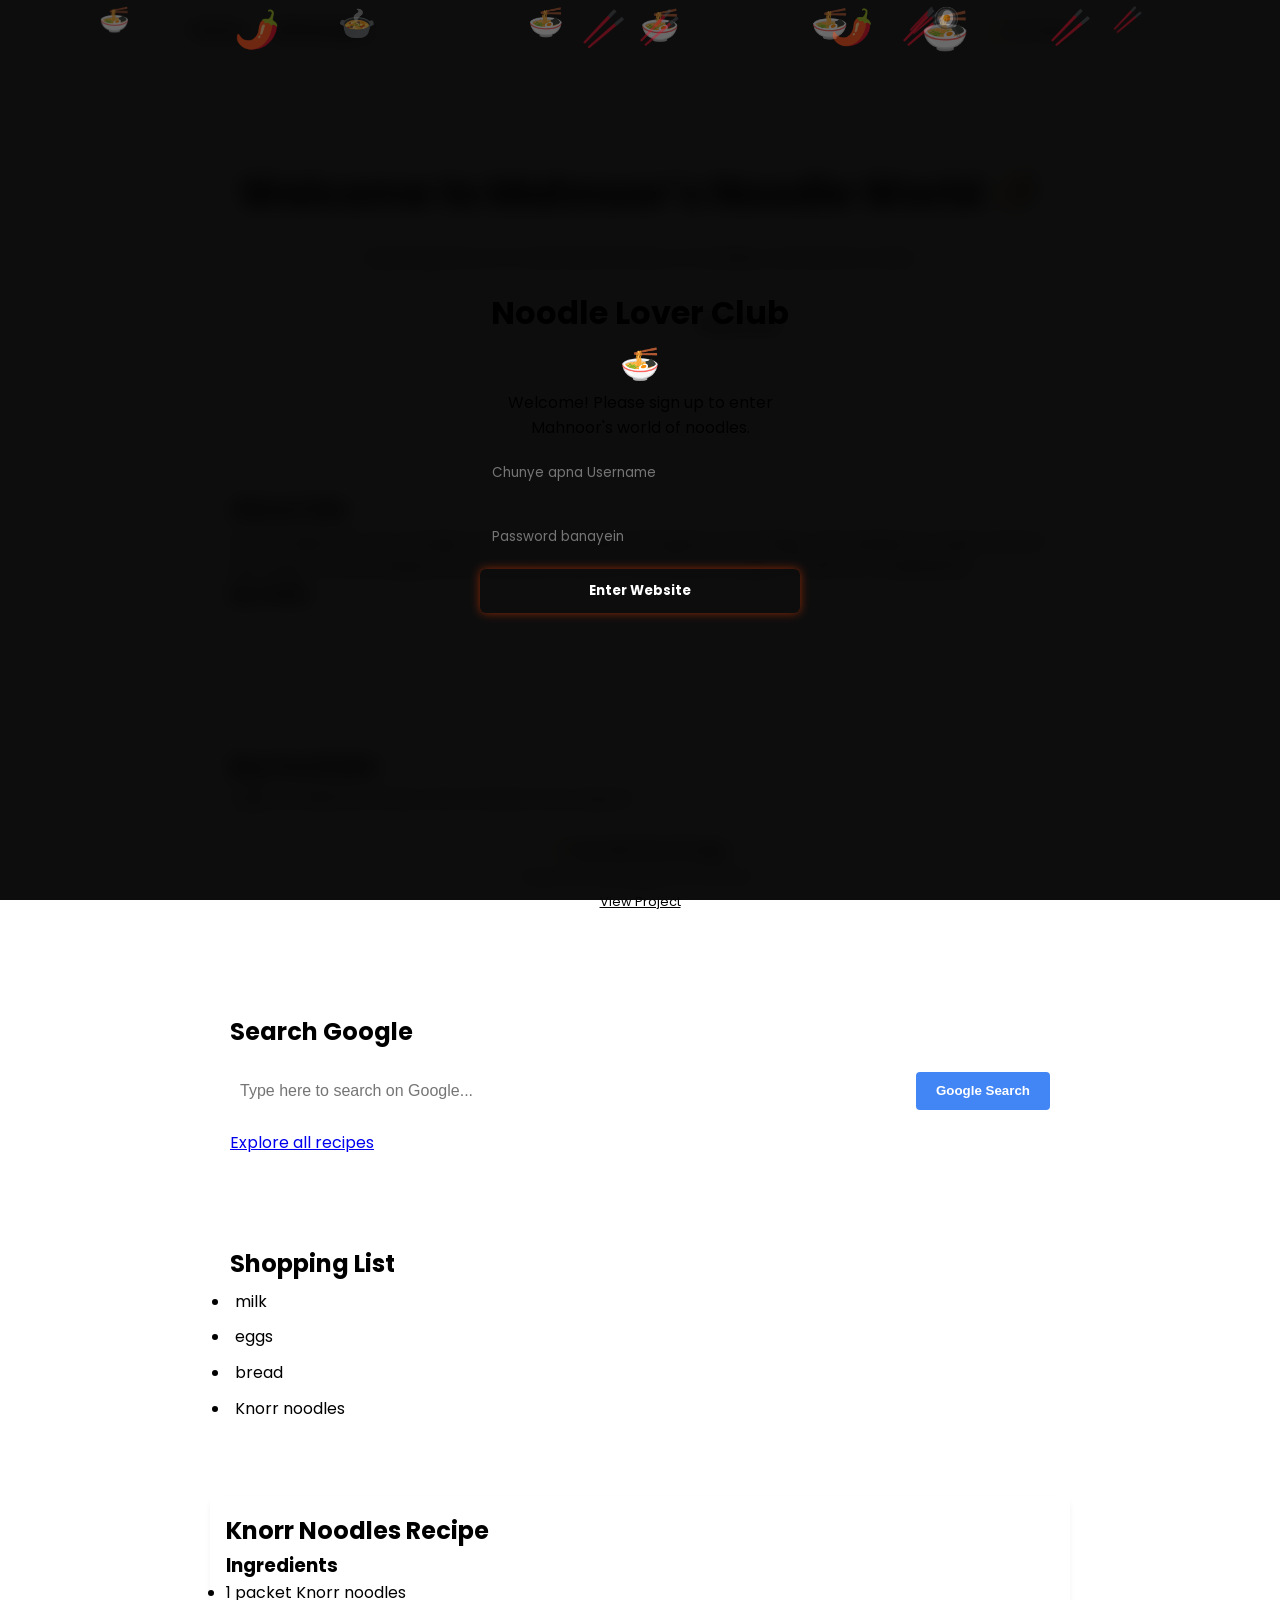
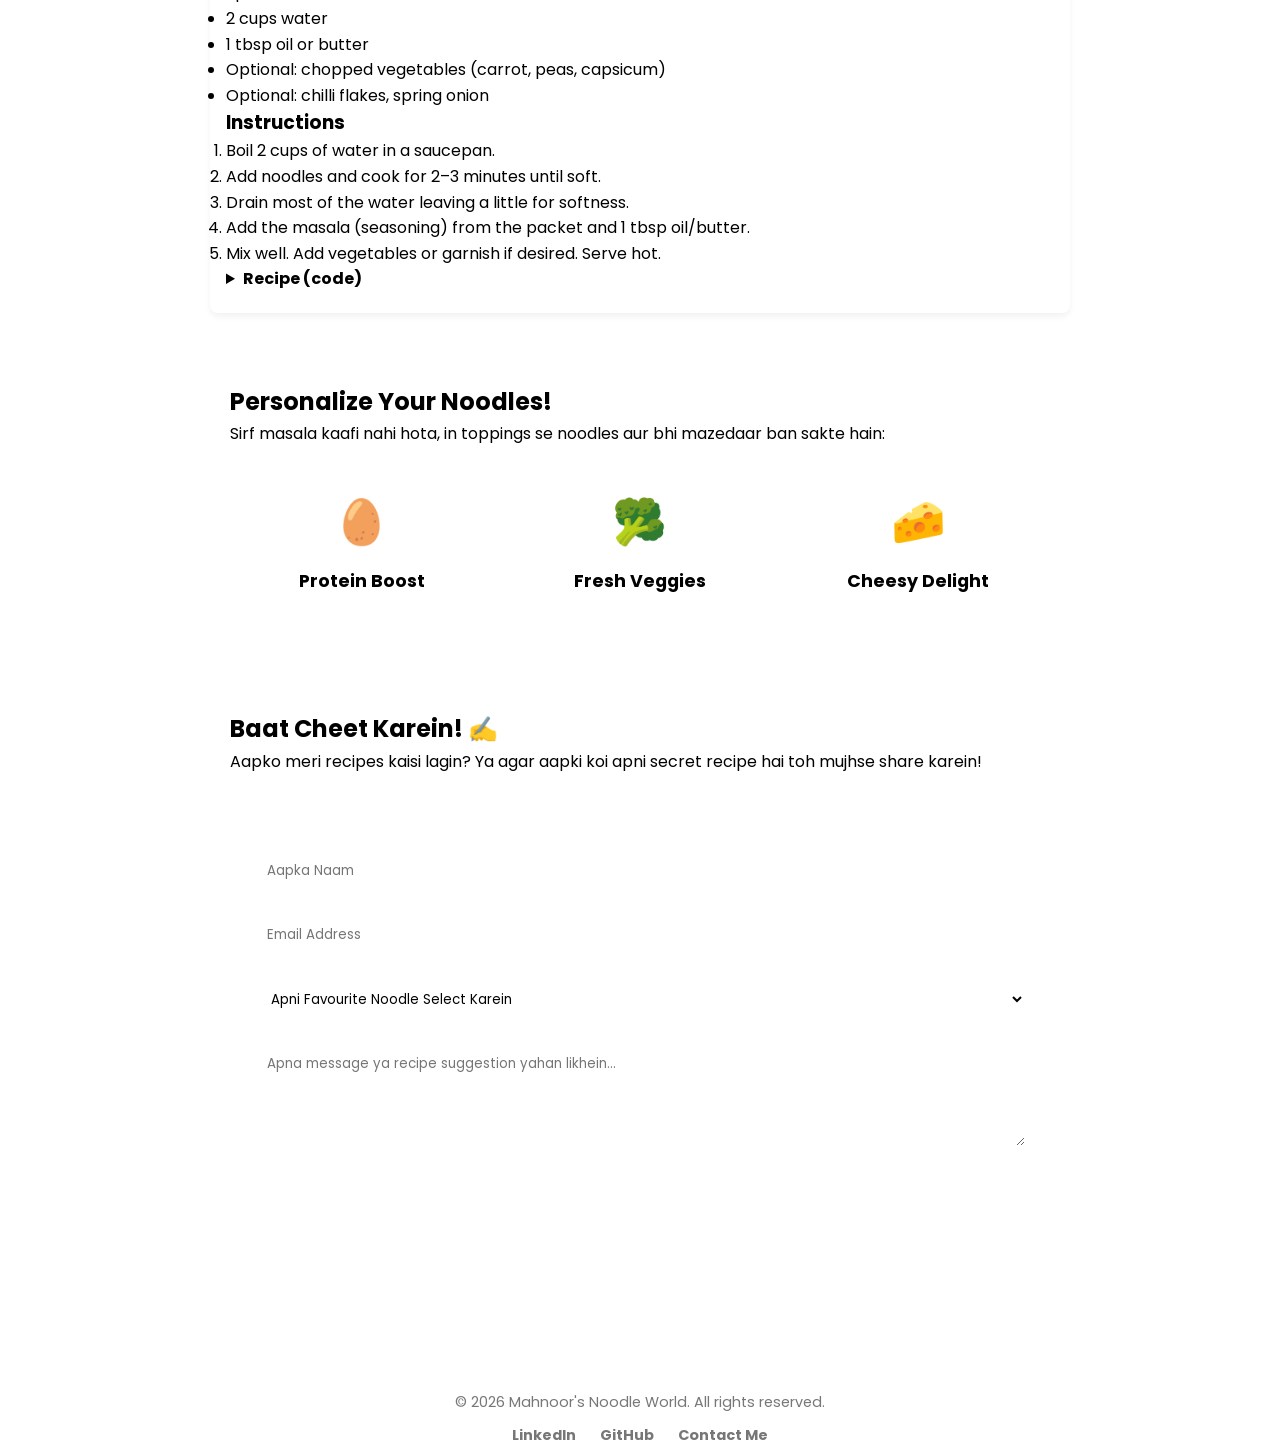
<file: index.html>
<!DOCTYPE html>
<html lang="en">
<head>
    <meta charset="UTF-8">
    <meta name="viewport" content="width=device-width, initial-scale=1.0">
    <meta name="description" content="Explore Mahnoor's web development journey, portfolio projects, and a curated collection of world-famous noodle recipes.">
    <title>Mahnoor's Noodle World | Home</title>
    <link href="https://fonts.googleapis.com/css2?family=Poppins:wght@300;400;600;700&display=swap" rel="stylesheet">
    <link rel="stylesheet" href="style.css">
</head>
<body>
  <!-- Entry Sign Up Wall -->
  <div id="signup-wall" class="wall-overlay">
    <div class="wall-content">
      <h1>Noodle Lover Club 🍜</h1>
      <p>Welcome! Please sign up to enter Mahnoor's world of noodles.</p>
      <form id="signup-form" class="wall-form">
        <input type="text" id="username-input" placeholder="Chunye apna Username" required>
        <input type="password" id="password-input" placeholder="Password banayein" required>
        <button type="submit" class="glow-on-hover">Enter Website</button>
      </form>
    </div>
  </div>
  <header>
    <nav class="main-nav">
      <div class="nav-links">
        <a href="index.html" class="active">Home</a>
        <a href="page2.html">All Recipes</a>
      </div>
      <button id="dark-mode-toggle">🌙 Dark Mode</button>
    </nav>
  </header>

  <main>
    <section class="hero">
      <div class="hero-content">
        <h1>Welcome to Mahnoor's Noodle World 🍜</h1>
        <p>Exploring the art of code and the flavor of noodles, one bowl at a time.</p>
        <div class="hero-btns">
          <a href="page2.html" class="cta-btn">Explore Recipes</a>
          <a href="#about" class="secondary-btn">About Me</a>
        </div>
      </div>
    </section>

    <div class="container">
      <section id="about" class="content-section">
        <h2>About Me</h2>
        <p>Hi, I am Mahnoor! I'm a student who loves to code and explore new things. This website is a place where I document my learning journey and share some of my favorite recipes. Thanks for stopping by!</p>
        
        <h3>My Skills</h3>
        <div class="skills-container">
          <span class="skill-tag">HTML5</span>
          <span class="skill-tag">CSS3</span>
          <span class="skill-tag">JavaScript</span>
          <span class="skill-tag">UI Design</span>
        </div>
      </section>

      <section id="projects" class="content-section">
        <h2>My Portfolio</h2>
        <p>Logon ko dikhane ke liye mere banaye hue projects:</p>
        <div class="skills-container" style="display: grid; grid-template-columns: repeat(auto-fit, minmax(150px, 1fr)); gap: 15px;">
          <div style="border: 1px solid var(--hr-color); padding: 10px; border-radius: 8px; text-align: center;">
            <strong style="display: block; margin-bottom: 5px;">🍜 Noodle World App</strong>
            <p style="font-size: 0.8em;">Responsive web app for food lovers.</p>
            <a href="page2.html" style="font-size: 0.8em; color: var(--accent-color);">View Project</a>
          </div>
          <!-- Aap yahan aur projects bhi add kar sakti hain -->
        </div>
      </section>

      <section id="google-search" class="content-section search-highlight">
        <h2>Search Google</h2>
      <form action="https://www.google.com/search" method="GET" target="_blank" class="search-box">
        <input type="text" name="q" placeholder="Type here to search on Google..." required>
        <button type="submit" class="google-btn">Google Search</button>
      </form>
       <p><a href="page2.html" style="margin-top: 15px; display: block;">Explore all recipes</a></p>
    </section>

      <section class="content-section">
        <h2>Shopping List</h2>
        <ul id="interactive-list">
          <li>milk</li>
          <li>eggs</li>
          <li>bread</li>
          <li>Knorr noodles</li>
        </ul>
      </section>

      <section class="recipe content-section" id="knorr-recipe">
      <h2>Knorr Noodles Recipe</h2>
      <h3>Ingredients</h3>
      <ul>
        <li>1 packet Knorr noodles</li>
        <li>2 cups water</li>
        <li>1 tbsp oil or butter</li>
        <li>Optional: chopped vegetables (carrot, peas, capsicum)</li>
        <li>Optional: chilli flakes, spring onion</li>
      </ul>
      <h3>Instructions</h3>
      <ol>
        <li>Boil 2 cups of water in a saucepan.</li>
        <li>Add noodles and cook for 2–3 minutes until soft.</li>
        <li>Drain most of the water leaving a little for softness.</li>
        <li>Add the masala (seasoning) from the packet and 1 tbsp oil/butter.</li>
        <li>Mix well. Add vegetables or garnish if desired. Serve hot.</li>
      </ol>
      <details>
        <summary>Recipe (code)</summary>
        <pre class="code" id="recipeCode">{
    "name": "Knorr Noodles",
    "servings": 1,
    "ingredients": ["1 packet Knorr noodles","2 cups water","1 tbsp oil","optional vegetables"],
    "steps": [
      "Boil water",
      "Add noodles and cook 2-3 minutes",
      "Drain leaving little water",
      "Add masala and oil",
      "Mix and serve hot"
    ]
  }</pre>
        <button class="copy">Copy JSON</button>
      </details>
    </section>

      <section id="noodle-customization" class="content-section">
        <h2>Personalize Your Noodles!</h2>
      <p>Sirf masala kaafi nahi hota, in toppings se noodles aur bhi mazedaar ban sakte hain:</p>
      <div class="topping-grid">
        <details class="topping-card">
          <summary><span class="emoji">🥚</span> Protein Boost</summary>
          <div class="topping-content">
            <p>Ek boiled ya fried egg upar rakhne se taste double ho jata hai.</p>
          </div>
        </details>
        <details class="topping-card">
          <summary><span class="emoji">🥦</span> Fresh Veggies</summary>
          <div class="topping-content">
            <p>Shimla mirch (Capsicum) aur gajar se crunch add karein.</p>
          </div>
        </details>
        <details class="topping-card">
          <summary><span class="emoji">🧀</span> Cheesy Delight</summary>
          <div class="topping-content">
            <p>Garma garam noodles par cheese slice daal kar melt hone dein.</p>
          </div>
        </details>
      </div>
    </section>

      <section id="contact-section" class="content-section">
      <h2>Baat Cheet Karein! ✍️</h2>
      <p>Aapko meri recipes kaisi lagin? Ya agar aapki koi apni secret recipe hai toh mujhse share karein!</p>
      <form class="contact-form" id="mainContactForm">
        <input type="text" placeholder="Aapka Naam" required>
        <input type="email" placeholder="Email Address" required>
        <select required style="width: 100%; padding: 12px; margin: 10px 0; border: 1px solid var(--hr-color); border-radius: 6px; background: var(--card-bg); color: var(--text-color); font-family: inherit;">
          <option value="" disabled selected>Apni Favourite Noodle Select Karein</option>
          <option value="ramen">Spicy Ramen 🔥</option>
          <option value="maggi">Classic Maggi 🇮🇳</option>
          <option value="pasta">Creamy Pasta 🍝</option>
          <option value="other">Koi Aur...</option>
        </select>
        <textarea rows="4" placeholder="Apna message ya recipe suggestion yahan likhein..." required></textarea>
        <button type="submit">Message Bhej Dein</button>
      </form>
    </section>
    </div>
  </main>

    <footer>
      <p>&copy; 2026 Mahnoor's Noodle World. All rights reserved.</p>
      <div class="social-links">
        <a href="https://linkedin.com" target="_blank">LinkedIn</a>
        <a href="https://github.com" target="_blank">GitHub</a>
        <a href="mailto:your-email@example.com">Contact Me</a>
      </div>
    </footer>

<script src="script.js"></script>
</body>
</html>
</file>
<file: style.css>
* Dark Mode Variables */
:root {
  --bg-color: #ffffff;
  --text-color: #333333;
  --nav-bg: #f8f9fa;
  --hr-color: #eeeeee;
  --accent-color: #d97706;
  --accent-hover: #b45309;
  --section-bg: #fff7e6;
  --section-border: #ffd89b;
  --code-bg: #f4f4f4;
  --card-bg: #ffffff;
  --form-bg: #fdf2f2;
  --accent-color-rgb: 217, 119, 6;
}

body.dark-mode {
  --bg-color: #1a1a1a;
  --text-color: #f0f0f0;
  --nav-bg: #2d2d2d;
  --hr-color: #444444;
  --accent-color: #fbbf24;
  --accent-hover: #f59e0b;
  --section-bg: #2d2a22;
  --section-border: #5d4a26;
  --code-bg: #333333;
  --card-bg: #2d2d2d;
  --form-bg: #2d2222;
  --accent-color-rgb: 251, 191, 36;
}

/* Reset & Base */
* { box-sizing: border-box; margin: 0; padding: 0; }
body { font-family: 'Poppins', sans-serif; line-height: 1.6; background-color: var(--bg-color); color: var(--text-color); transition: background 0.3s, color 0.3s; }

.container { max-width: 900px; margin: auto; padding: 20px; }
.content-section { margin-bottom: 50px; padding: 20px; border-radius: 15px; }

/* Hero Section */
.hero {
    background: linear-gradient(135deg, var(--section-bg) 0%, #fff 100%);
    padding: 100px 20px;
    text-align: center;
    border-bottom: 5px solid var(--accent-color);
}
.dark-mode .hero { background: linear-gradient(135deg, #2d2a22 0%, #1a1a1a 100%); }
.hero h1 { font-size: 2.5rem; margin-bottom: 20px; color: var(--accent-color); }
.hero-btns { margin-top: 30px; display: flex; justify-content: center; gap: 15px; }
.cta-btn { background: var(--accent-color); color: white; padding: 12px 25px; border-radius: 30px; text-decoration: none; font-weight: bold; transition: 0.3s; }
.secondary-btn { border: 2px solid var(--accent-color); color: var(--accent-color); padding: 10px 25px; border-radius: 30px; text-decoration: none; font-weight: bold; transition: 0.3s; }
.cta-btn:hover { background: var(--accent-hover); transform: translateY(-3px); }
.secondary-btn:hover { background: var(--accent-color); color: white; }

/* Skills Tags */
.skills-container { display: flex; flex-wrap: wrap; gap: 10px; margin-top: 15px; }
.skill-tag { background: var(--accent-color); color: white; padding: 5px 15px; border-radius: 20px; font-size: 0.9em; font-weight: bold; transition: transform 0.2s; }
.skill-tag:hover { transform: scale(1.1); background: var(--accent-hover); }

@keyframes fadeIn { from { opacity: 0; transform: translateY(10px); } to { opacity: 1; transform: translateY(0); } }

/* Navigation */
header {
    background: var(--nav-bg);
    padding: 15px 30px;
    position: sticky;
    top: 0;
    z-index: 1000;
    box-shadow: 0 2px 10px rgba(0,0,0,0.1);
}
.main-nav {
    max-width: 900px;
    margin: auto;
    display: flex;
    justify-content: space-between;
    align-items: center;
}
.nav-links { display: flex; gap: 25px; }
nav a { text-decoration: none; color: var(--accent-color); font-weight: bold; font-size: 1.1em; }
nav a.active { border-bottom: 2px solid var(--accent-color); }
nav a:hover { color: var(--accent-hover); text-decoration: underline; }
#dark-mode-toggle { padding: 8px 16px; cursor: pointer; border-radius: 20px; border: 1px solid var(--accent-color); background: transparent; color: var(--accent-color); font-weight: bold; transition: 0.3s; }
#dark-mode-toggle:hover { background: var(--accent-color); color: white; }

/* Interactive List Styles */
#interactive-list li { cursor: pointer; transition: all 0.2s; padding: 5px; border-radius: 4px; }
#interactive-list li:hover { background: var(--nav-bg); padding-left: 10px; }
#interactive-list li.completed { text-decoration: line-through; opacity: 0.5; color: var(--accent-hover); }

/* Footer & Social Links */
footer { margin-top: 50px; font-size: 0.9em; color: #777; text-align: center; border-top: 1px solid var(--hr-color); padding-top: 20px; }
.social-links { margin-top: 10px; }
.social-links a { margin: 0 10px; color: var(--accent-color); text-decoration: none; font-weight: bold; }
.social-links a:hover { text-decoration: underline; }

/* Index Page Specifics */
.search-box { margin: 20px 0; display: flex; gap: 10px; }
.search-box input { flex: 1; padding: 10px; border: 1px solid var(--hr-color); border-radius: 4px; font-size: 1em; background: var(--card-bg); color: var(--text-color); }
.search-box button.google-btn { background-color: #4285F4; color: white; border: none; padding: 10px 20px; border-radius: 4px; cursor: pointer; font-weight: bold; }
.search-box button.google-btn:hover { background-color: #357ae8; }

section.recipe { background: var(--section-bg); border: 1px solid var(--section-border); padding: 16px; border-radius: 8px; margin-top: 18px; box-shadow: 0 4px 6px rgba(0,0,0,0.05); }
.recipe h2 { margin-top: 0; }
pre.code { background: var(--code-bg); padding: 12px; border-radius: 6px; overflow:auto; color: var(--text-color); }
button.copy { margin-top: 8px; padding:6px 10px; border-radius:4px; cursor:pointer; transition: background 0.3s ease; }
button.copy:hover { background-color: #e0e0e0; border-color: #bbb; }
summary { cursor: pointer; font-weight: bold; color: var(--accent-color); margin-bottom: 5px; outline: none; }
summary:focus { color: var(--accent-hover); text-decoration: underline; }

/* Page 2 Specifics */
.filter-buttons {
    margin-bottom: 30px;
    text-align: center;
    display: flex;
    flex-wrap: wrap;
    justify-content: center;
    gap: 10px;
}
.filter-btn {
    background: var(--nav-bg);
    color: var(--accent-color);
    border: 1px solid var(--accent-color);
    padding: 8px 18px;
    border-radius: 25px;
    cursor: pointer;
    transition: all 0.3s ease;
    font-weight: bold;
    font-size: 0.9em;
}
.filter-btn:hover, .filter-btn.active {
    background: var(--accent-color);
    color: white;
    box-shadow: 0 4px 12px rgba(var(--accent-color-rgb), 0.4);
}
.glow-on-hover { /* Added basic styling for glow-on-hover */
    position: relative;
    z-index: 1;
    overflow: hidden;
    box-shadow: 0 0 10px rgba(255, 69, 0, 0.5);
    transition: box-shadow 0.3s ease;
}
.glow-on-hover:hover {
    box-shadow: 0 0 20px rgba(255, 69, 0, 0.8);
}

.surprise-btn {
    background: linear-gradient(45deg, #ff4500, #d97706);
    color: white !important;
    border: none !important;
    animation: pulseGlow 2s infinite;
    margin-left: 10px;
}
@keyframes pulseGlow {
    0% { box-shadow: 0 0 0 0 rgba(255, 69, 0, 0.7); }
    70% { box-shadow: 0 0 0 10px rgba(255, 69, 0, 0); }
    100% { box-shadow: 0 0 0 0 rgba(255, 69, 0, 0); }
}
.gallery { display: grid; grid-template-columns: repeat(auto-fit, minmax(250px, 1fr)); gap: 20px; margin-top: 30px; }
.gallery-item { background: var(--card-bg); border: 1px solid var(--hr-color); overflow: hidden; border-radius: 12px; box-shadow: 0 4px 6px rgba(0,0,0,0.05); transition: transform 0.3s; cursor: pointer; }
.gallery-item:hover { transform: translateY(-5px); box-shadow: 0 0 20px var(--accent-color); border-color: var(--accent-color); }
.gallery-item img { width: 100%; height: 180px; object-fit: cover; transition: filter 0.3s ease; }
.gallery-item:hover img { filter: brightness(1.1) saturate(1.2); }
.gallery-item p { padding: 12px; text-align: center; margin: 0; font-weight: bold; color: var(--accent-color); }

/* Unique Recipe Modal Styles */
.modal-overlay {
  position: fixed;
  top: 0; left: 0;
  width: 100%; height: 100%;
  background: rgba(0, 0, 0, 0.7);
  backdrop-filter: blur(8px);
  display: none;
  justify-content: center;
  align-items: center;
  z-index: 1000;
  opacity: 0;
  transition: opacity 0.3s ease;
}
.modal-overlay.show { display: flex; opacity: 1; }
.modal-content {
  background: var(--bg-color);
  padding: 40px;
  border-radius: 20px;
  max-width: 500px;
  width: 90%;
  position: relative;
  box-shadow: 0 25px 50px -12px rgba(0, 0, 0, 0.5);
  transform: scale(0.7);
  transition: transform 0.3s cubic-bezier(0.34, 1.56, 0.64, 1);
  border: 2px solid var(--accent-color);
  max-height: 85vh;
  overflow-y: auto;
}
.modal-overlay.show .modal-content { transform: scale(1); }
.close-modal {
  position: absolute;
  top: 15px; right: 20px;
  font-size: 30px;
  cursor: pointer;
  color: var(--accent-color);
}
.modal-recipe-header { text-align: center; margin-bottom: 20px; }
.modal-recipe-header h2 { color: var(--accent-color); margin-bottom: 10px; }
.modal-recipe-header .emoji-large { font-size: 3em; }
.recipe-steps { text-align: left; background: var(--nav-bg); padding: 15px; border-radius: 10px; }
.recipe-steps ul { padding-left: 20px; }
.recipe-steps li { margin-bottom: 8px; font-size: 0.95em; }

/* Print specific styling */
@media print {
  body * { visibility: hidden; }
  #recipe-modal, #recipe-modal * { visibility: visible; }
  #recipe-modal { position: absolute; left: 0; top: 0; }
  .close-modal, button { display: none !important; }
}

/* Entry Wall Styles */
.wall-overlay {
  position: fixed;
  top: 0; left: 0;
  width: 100vw; height: 100vh;
  background: rgba(0, 0, 0, 0.95);
  backdrop-filter: blur(10px);
  z-index: 10000; /* Sab se upar */
  display: flex;
  justify-content: center;
  align-items: center;
}
.wall-content {
  background: var(--bg-color);
  padding: 40px;
  border-radius: 20px;
  border: 3px solid var(--accent-color);
  text-align: center;
  max-width: 400px;
  width: 90%;
  box-shadow: 0 0 30px var(--accent-color);
}
.wall-form input { width: 100%; padding: 12px; margin: 10px 0; border-radius: 6px; border: 1px solid var(--hr-color); background: var(--card-bg); color: var(--text-color); font-family: inherit; }
.wall-form button { width: 100%; padding: 12px; background: var(--accent-color); color: white; border: none; border-radius: 6px; font-weight: bold; cursor: pointer; font-family: inherit; }

/* Unique Noodle Rain on Wall */
.noodle-rain {
    position: absolute;
    top: 0; /* Changed from -50px to 0 for better visibility */
    left: 0; /* Added to ensure it covers the full width */
    width: 100%;
    text-align: center;
    font-size: 3rem; /* Increased font size for more impact */
    white-space: nowrap;
    animation: rainDrop 10s linear infinite;
    opacity: 0.4; /* Slightly increased opacity */
    user-select: none;
    pointer-events: none;
    overflow: hidden; /* Ensure emojis don't overflow horizontally */
}
@keyframes rainDrop {
    from { transform: translateY(-100%); } /* Start completely above the viewport */
    to { transform: translateY(110vh); }
}

/* Like Heart Style */
.like-btn {
    position: absolute;
    bottom: 50px; right: 10px;
    font-size: 1.5rem;
    color: #ccc;
    transition: color 0.3s, transform 0.2s;
}
.like-btn.liked { color: #e11d48; transform: scale(1.3); }

/* Garam Garam Effect */
.hot-card { position: relative; border: 2px solid transparent; transition: all 0.3s ease; }
.hot-card:hover { border-color: #ff4500; animation: steamPulse 1.5s infinite; }

/* Steam Animation on Cards */
.hot-card::after {
  content: "♨️";
  position: absolute;
  top: 10px;
  right: 10px;
  font-size: 1.5rem;
  animation: steamRise 2s infinite;
  opacity: 0;
  pointer-events: none;
}
.hot-card:hover::after { opacity: 1; }

@keyframes steamPulse {
  0% { box-shadow: 0 0 5px #ff4500; }
  50% { box-shadow: 0 0 20px #ff8c00; }
  100% { box-shadow: 0 0 5px #ff4500; }
}

@keyframes steamRise {
  0% { transform: translateY(0) scale(1); opacity: 0; }
  50% { opacity: 0.8; }
  100% { transform: translateY(-30px) scale(1.5); opacity: 0; }
}

/* Noodle Customization Grid */
.topping-grid { display: grid; grid-template-columns: repeat(auto-fit, minmax(200px, 1fr)); gap: 15px; margin-top: 20px; }
.topping-card { background: var(--card-bg); border: 1px solid var(--section-border); padding: 20px; border-radius: 12px; text-align: center; transition: transform 0.3s, box-shadow 0.3s; }
.topping-card[open] { background: var(--section-bg); }
.topping-card:hover { transform: translateY(-5px); box-shadow: 0 5px 15px rgba(0,0,0,0.1); background: var(--section-bg); }
.topping-card .emoji { font-size: 2.5em; display: block; margin-bottom: 10px; }
.topping-card summary { list-style: none; font-size: 1.1em; color: var(--accent-color); outline: none; }
.topping-content { margin-top: 15px; font-size: 0.9em; line-height: 1.4; }

.contact-form { background: var(--form-bg); padding: 25px; border-radius: 12px; border: 1px solid var(--section-border); margin-top: 40px; }
.contact-form input, .contact-form textarea { width: 100%; padding: 12px; margin: 10px 0; border: 1px solid var(--hr-color); border-radius: 6px; box-sizing: border-box; font-family: inherit; background: var(--card-bg); color: var(--text-color); }
.contact-form button { background: var(--accent-color); color: white; border: none; padding: 12px 20px; border-radius: 6px; cursor: pointer; font-weight: bold; width: 100%; font-size: 1em; }
.contact-form button:hover { background: var(--accent-hover); }
</file>
